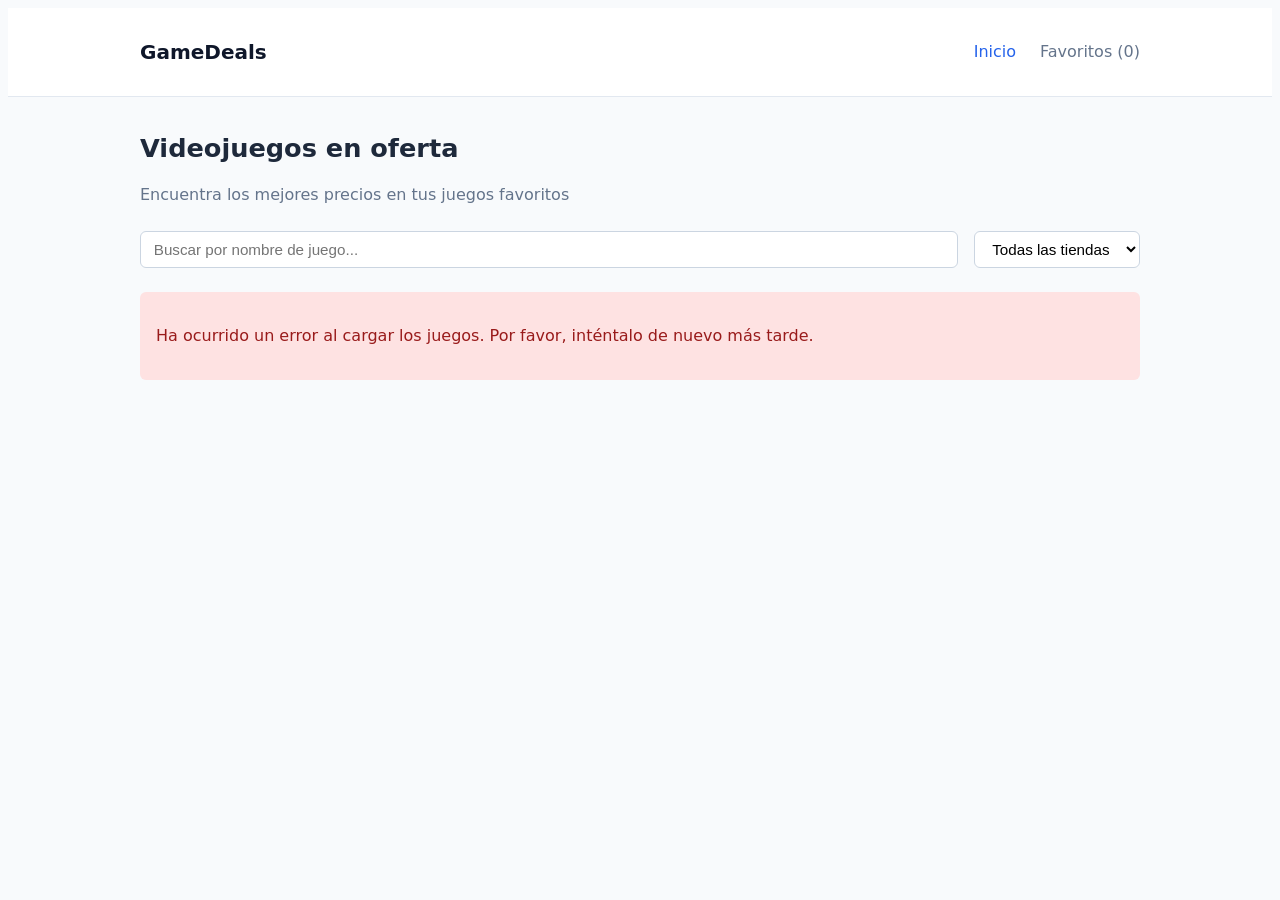
<file: index.html>
<!DOCTYPE html>
<html lang="es">
<head>
    <meta charset="UTF-8">
    <meta name="viewport" content="width=device-width, initial-scale=1.0">
    <title>Comparador de precios de juegos</title>
    <link rel="stylesheet" href="./css/styles.css">
</head>
<body>
    <header>
        <nav>
            <a href="index.html" class="logo">GameDeals</a>
            <ul class="nav-links">
                <li><a href="index.html" class="active">Inicio</a></li>
                <li><a href="favoritos.html">Favoritos (<span id="contador-favoritos">0</span>)</a></li>
            </ul>
        </nav>
    </header>

    <main>
        <h1>Videojuegos en oferta</h1>
        <p class="subtitle">Encuentra los mejores precios en tus juegos favoritos</p>

        <div class="filters">
            <input type="text" id="search-input" placeholder="Buscar por nombre de juego...">
            <select id="store-selector">
                <option value="">Todas las tiendas</option>
            </select>
        </div>

        <!-- Spinner para la carga -->
        <div id="loader" class="loader">
            <div class="spinner"></div>
            <p>Cargando juegos...</p>
        </div>

        <!-- Mensaje de error (oculto por defecto) -->
        <div id="error-message" class="error-message hidden">
            <p>Ha ocurrido un error al cargar los juegos. Por favor, inténtalo de nuevo más tarde.</p>
        </div>

        <!-- Resultados de la búsqueda -->
        <div id="despliegue-tabla">
            <table>
                <thead>
                    <tr>
                        <th>Juego</th>
                        <th>Tienda</th>
                        <th>Metacritic</th>
                        <th>Descuento</th>
                        <th>Precio</th>
                        <th>Acciones</th>
                    </tr>
                </thead>
                <tbody id="games-tbody"></tbody>
            </table>
        </div>
    </main>

    <!-- Enlace al script de la página -->
    <script type="module" src="./js/pages/index.js"></script>
</body>
</html>
</file>
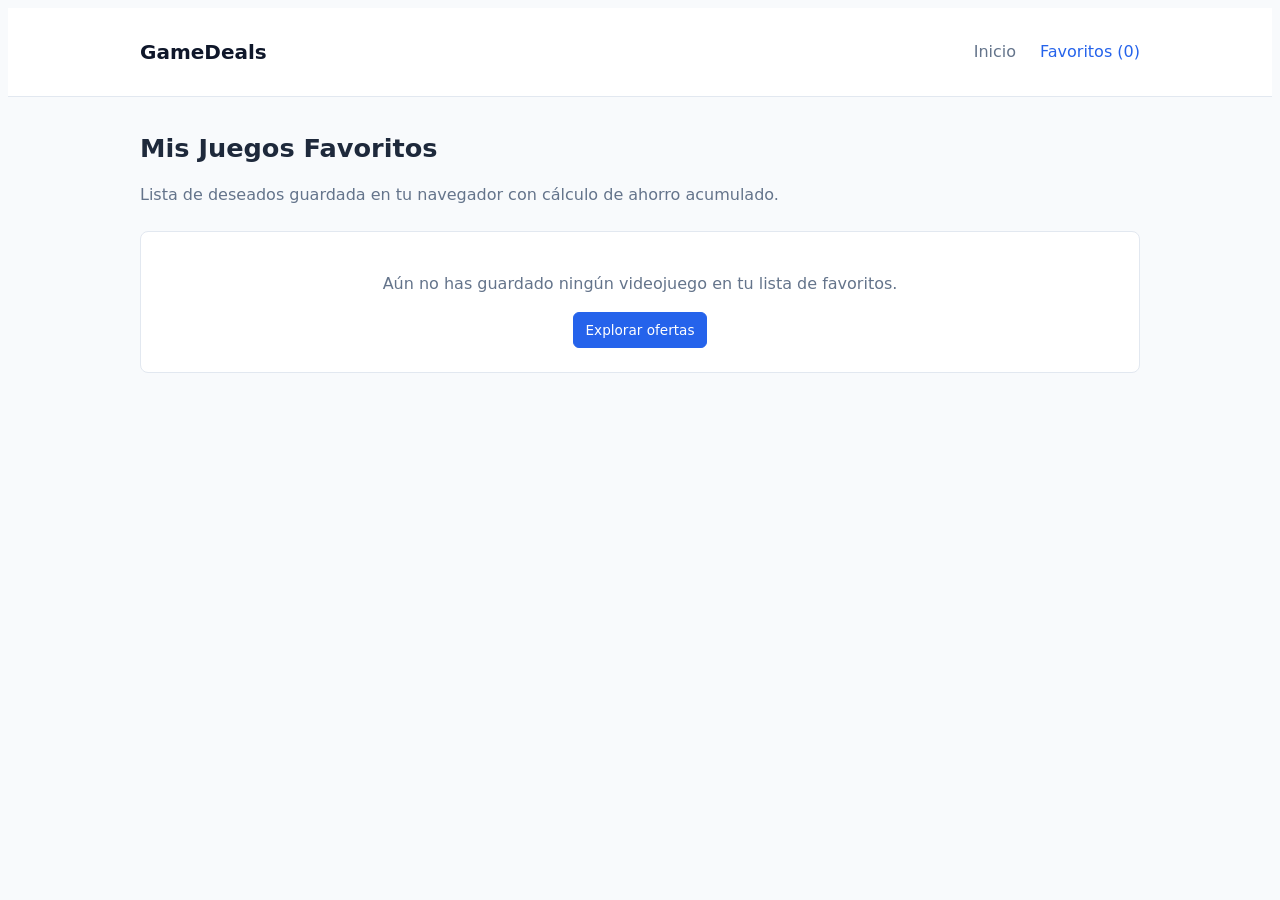
<file: favoritos.html>
<!DOCTYPE html>
<html lang="es">
<head>
    <meta charset="UTF-8">
    <meta name="viewport" content="width=device-width, initial-scale=1.0">
    <title>Favoritos</title>
    <link rel="stylesheet" href="./css/styles.css">
</head>
<body>
    <header>
        <nav>
            <a href="index.html" class="logo">GameDeals</a>
            <ul class="nav-links">
                <li><a href="index.html">Inicio</a></li>
                <li><a href="favoritos.html" class="active">Favoritos (<span id="contador-favoritos">0</span>)</a></li>
            </ul>
        </nav>
    </header>

    <main>
        <h1>Mis Juegos Favoritos</h1>
        <p class="subtitle">Lista de deseados guardada en tu navegador con cálculo de ahorro acumulado.</p>

        <!-- Resumen -->
        <div id="resumen-favoritos" class="card-box hidden" style="display: flex; justify-content: space-between; align-items: center; flex-wrap: wrap; gap: 1rem;">
            <div>
                <p><strong>Total juegos:</strong> <span id="total-juegos">0</span></p>
                <p><strong>Coste total actual:</strong> $<span id="coste-total">0.00</span></p>
                <p><strong>Ahorro acumulado:</strong> <span class="badge">$<span id="ahorro-total">0.00</span></span></p>
            </div>
            <button id="btn-vaciar" class="btn">Vaciar favoritos</button>
        </div>

        <!-- Mensaje cuando no hay favoritos -->
        <div id="sin-favoritos" class="card-box hidden" style="text-align: center;">
            <p class="subtitle" style="margin-bottom: 1rem;">Aún no has guardado ningún videojuego en tu lista de favoritos.</p>
            <a href="index.html" class="btn btn-primary">Explorar ofertas</a>
        </div>

        <!-- Tabla de juegos favoritos -->
        <div id="tabla-favoritos-wrapper" class="table-wrapper hidden">
            <table>
                <thead>
                    <tr>
                        <th>Juego</th>
                        <th>Tienda</th>
                        <th>Descuento</th>
                        <th>Precio</th>
                        <th>Acciones</th>
                    </tr>
                </thead>
                <tbody id="favoritos-tbody"></tbody>
            </table>
        </div>
    </main>

    <script type="module" src="./js/pages/favoritos.js"></script>
</body>
</html>
</file>
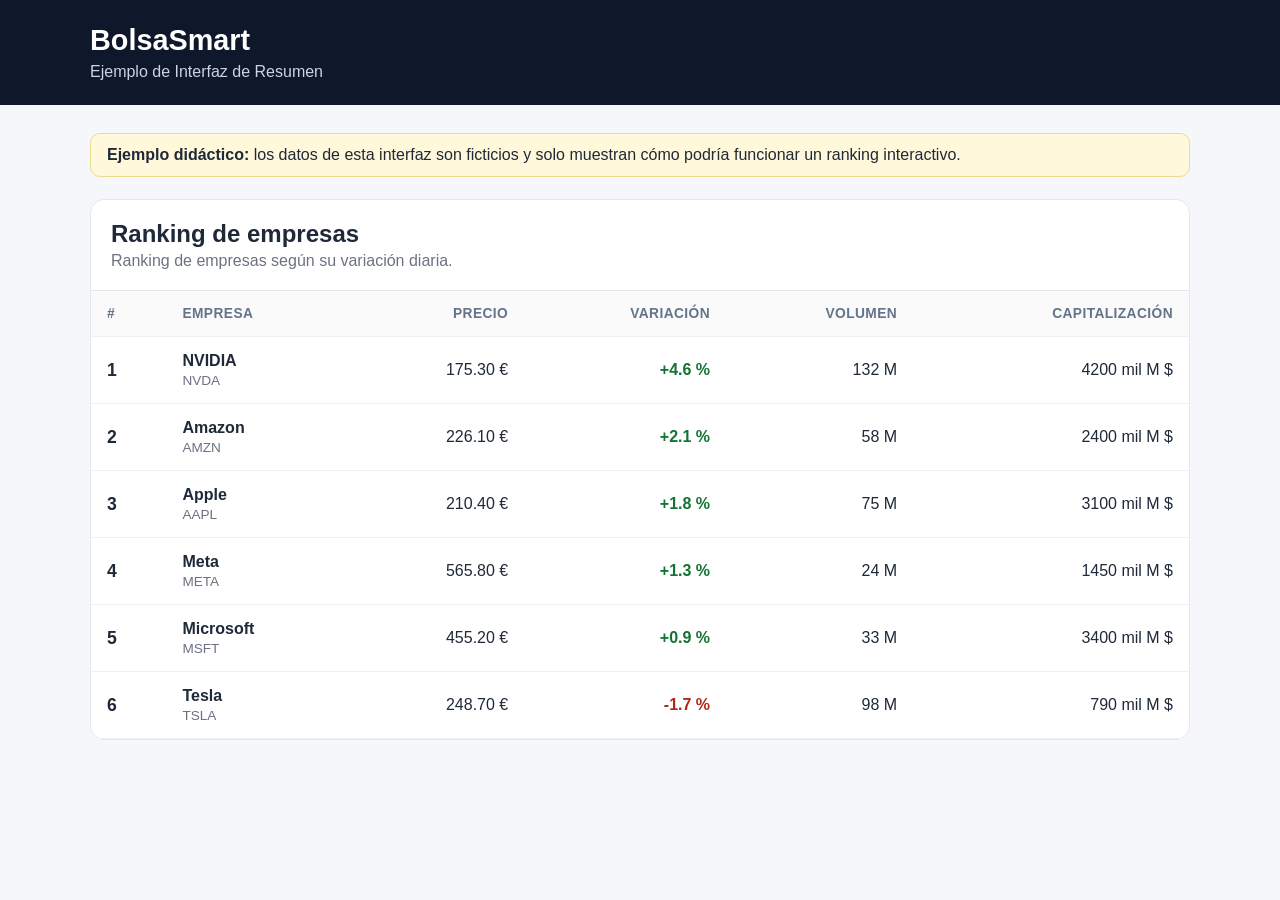
<file: recursos/interfaces/1_resumen.html>
<!doctype html>
<html lang="es">
<head>
  <meta charset="utf-8">
  <meta name="viewport" content="width=device-width, initial-scale=1">
  <title>BolsaSmart - Ranking de empresas</title>
  <style>
    * { box-sizing: border-box; }
    body { margin:0; font-family:Arial,sans-serif; background:#f5f7fa; color:#1f2937; }
    header { background:#0f172a; color:white; padding:24px; }
    header .contenedor, main { width:min(1100px, calc(100% - 32px)); margin:0 auto; }
    header h1 { margin:0 0 6px; font-size:1.8rem; }
    header p { margin:0; color:#cbd5e1; }
    main { padding:28px 0 50px; }
    .aviso { background:#fff8db; border:1px solid #eadb8f; border-radius:10px; padding:12px 16px; margin-bottom:22px; }
    .panel { background:white; border:1px solid #e5e7eb; border-radius:14px; overflow:hidden; }
    .panel-cabecera { display:flex; justify-content:space-between; align-items:end; gap:16px; flex-wrap:wrap; padding:20px; border-bottom:1px solid #e5e7eb; }
    .panel-cabecera h2 { margin:0 0 4px; }
    .panel-cabecera p { margin:0; color:#6b7280; }
    label { display:flex; flex-direction:column; gap:6px; font-weight:bold; }
    select { min-width:230px; padding:10px 12px; border:1px solid #cbd5e1; border-radius:8px; background:white; font:inherit; }
    .tabla-wrapper { overflow-x:auto; }
    table { width:100%; border-collapse:collapse; min-width:760px; }
    th, td { padding:15px 16px; text-align:right; border-bottom:1px solid #edf0f3; }
    th { color:#64748b; background:#fafafa; font-size:.86rem; text-transform:uppercase; letter-spacing:.03em; }
    th:first-child, td:first-child, th:nth-child(2), td:nth-child(2) { text-align:left; }
    tbody tr { transition:background .15s ease; }
    tbody tr:hover { background:#f6f9ff; }
    .puesto { font-weight:bold; font-size:1.1rem; }
    .empresa { display:flex; flex-direction:column; gap:3px; }
    .empresa strong { font-size:1rem; }
    .ticker { color:#6b7280; font-size:.85rem; }
    .positivo { color:#137333; font-weight:bold; }
    .negativo { color:#b3261e; font-weight:bold; }
    @media (max-width:600px) {
      header { padding:20px 0; }
      select { min-width:100%; }
      .panel-cabecera label { width:100%; }
    }
  </style>
</head>
<body>
<header>
  <div class="contenedor">
    <h1>BolsaSmart</h1>
    <p>Ejemplo de Interfaz de Resumen</p>
  </div>
</header>

<main>
  <div class="aviso">
    <strong>Ejemplo didáctico:</strong>
    los datos de esta interfaz son ficticios y solo muestran cómo podría funcionar un ranking interactivo.
  </div>

  <section class="panel">
    <div class="panel-cabecera">
      <div>
        <h2>Ranking de empresas</h2>
        <p>Ranking de empresas según su variación diaria.</p>
      </div>
    </div>

    <div class="tabla-wrapper">
      <table>
        <thead>
          <tr>
            <th>#</th>
            <th>Empresa</th>
            <th>Precio</th>
            <th>Variación</th>
            <th>Volumen</th>
            <th>Capitalización</th>
          </tr>
        </thead>
        <tbody id="ranking"></tbody>
      </table>
    </div>
  </section>
</main>

<script>
const empresas = [
  {nombre:"Apple", ticker:"AAPL", precio:210.40, variacion:1.8, volumen:75, capitalizacion:3100},
  {nombre:"Microsoft", ticker:"MSFT", precio:455.20, variacion:0.9, volumen:33, capitalizacion:3400},
  {nombre:"NVIDIA", ticker:"NVDA", precio:175.30, variacion:4.6, volumen:132, capitalizacion:4200},
  {nombre:"Amazon", ticker:"AMZN", precio:226.10, variacion:2.1, volumen:58, capitalizacion:2400},
  {nombre:"Tesla", ticker:"TSLA", precio:248.70, variacion:-1.7, volumen:98, capitalizacion:790},
  {nombre:"Meta", ticker:"META", precio:565.80, variacion:1.3, volumen:24, capitalizacion:1450}
];

const ranking = document.getElementById("ranking");

function formatoCapitalizacion(valor) {
  return valor.toLocaleString("es-ES") + " mil M $";
}

function pintarRanking() {
  const ordenadas = [...empresas].sort((a,b) => b.variacion - a.variacion);
  ranking.innerHTML = "";

  ordenadas.forEach((empresa, indice) => {
    const fila = document.createElement("tr");
    const clase = empresa.variacion >= 0 ? "positivo" : "negativo";
    const signo = empresa.variacion > 0 ? "+" : "";

    fila.innerHTML = `
      <td class="puesto">${indice + 1}</td>
      <td>
        <div class="empresa">
          <strong>${empresa.nombre}</strong>
          <span class="ticker">${empresa.ticker}</span>
        </div>
      </td>
      <td>${empresa.precio.toFixed(2)} €</td>
      <td class="${clase}">${signo}${empresa.variacion.toFixed(1)} %</td>
      <td>${empresa.volumen} M</td>
      <td>${formatoCapitalizacion(empresa.capitalizacion)}</td>
    `;

    ranking.appendChild(fila);
  });
}




pintarRanking();
</script>
</body>
</html>
</file>
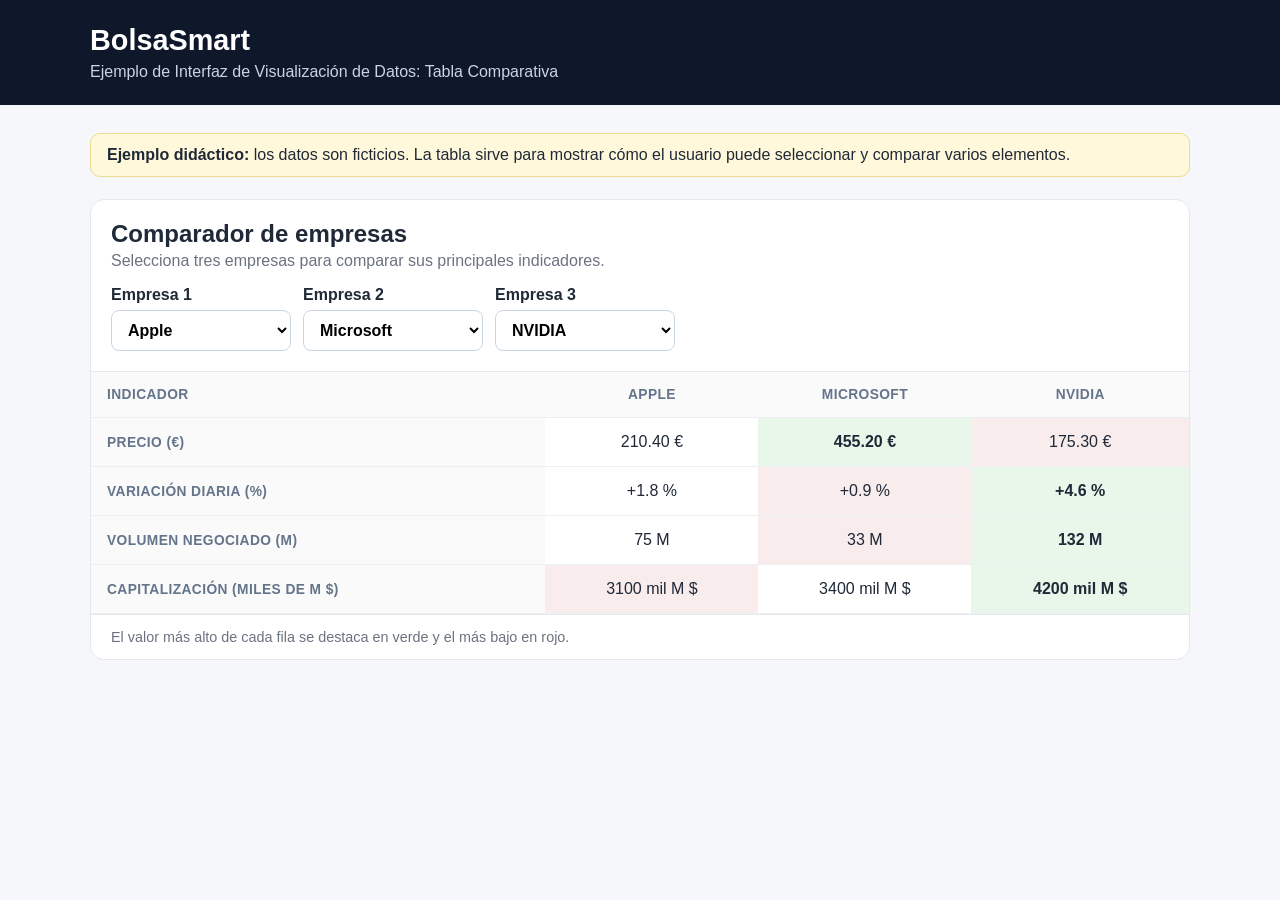
<file: recursos/interfaces/2_visualizacion_datos_tabla_comparativa.html>
<!doctype html>
<html lang="es">
<head>
  <meta charset="utf-8">
  <meta name="viewport" content="width=device-width, initial-scale=1">
  <title>BolsaSmart - Visualización de Datos: Tabla Comparativa</title>

  <style>
    * {
      box-sizing: border-box;
    }

    body {
      margin: 0;
      font-family: Arial, sans-serif;
      background: #f5f7fa;
      color: #1f2937;
    }

    header {
      background: #0f172a;
      color: white;
      padding: 24px;
    }

    header .contenedor,
    main {
      width: min(1100px, calc(100% - 32px));
      margin: 0 auto;
    }

    header h1 {
      margin: 0 0 6px;
      font-size: 1.8rem;
    }

    header p {
      margin: 0;
      color: #cbd5e1;
    }

    main {
      padding: 28px 0 50px;
    }

    .aviso {
      background: #fff8db;
      border: 1px solid #eadb8f;
      border-radius: 10px;
      padding: 12px 16px;
      margin-bottom: 22px;
    }

    .panel {
      background: white;
      border: 1px solid #e5e7eb;
      border-radius: 14px;
      overflow: hidden;
    }

    .panel-cabecera {
      display: flex;
      justify-content: space-between;
      align-items: end;
      gap: 16px;
      flex-wrap: wrap;
      padding: 20px;
      border-bottom: 1px solid #e5e7eb;
    }

    .panel-cabecera h2 {
      margin: 0 0 4px;
    }

    .panel-cabecera p {
      margin: 0;
      color: #6b7280;
    }

    .controles {
      display: flex;
      gap: 12px;
      flex-wrap: wrap;
    }

    label {
      display: flex;
      flex-direction: column;
      gap: 6px;
      font-weight: bold;
    }

    select {
      min-width: 180px;
      padding: 10px 12px;
      border: 1px solid #cbd5e1;
      border-radius: 8px;
      background: white;
      font: inherit;
    }

    .tabla-wrapper {
      overflow-x: auto;
    }

    table {
      width: 100%;
      border-collapse: collapse;
      min-width: 760px;
    }

    th,
    td {
      padding: 15px 16px;
      text-align: center;
      border-bottom: 1px solid #edf0f3;
    }

    th {
      color: #64748b;
      background: #fafafa;
      font-size: .86rem;
      text-transform: uppercase;
      letter-spacing: .03em;
    }

    th:first-child,
    td:first-child {
      text-align: left;
    }

    .mejor {
      background: #e9f6ea;
      font-weight: bold;
    }

    .peor {
      background: #f9ecec;
    }

    .leyenda {
      padding: 14px 20px;
      border-top: 1px solid #e5e7eb;
      color: #6b7280;
      font-size: .9rem;
    }

    @media (max-width: 600px) {
      header {
        padding: 20px 0;
      }

      .controles,
      .controles label,
      select {
        width: 100%;
        min-width: 100%;
      }
    }
  </style>
</head>

<body>
  <header>
    <div class="contenedor">
      <h1>BolsaSmart</h1>
      <p>Ejemplo de Interfaz de Visualización de Datos: Tabla Comparativa</p>
    </div>
  </header>

  <main>
    <div class="aviso">
      <strong>Ejemplo didáctico:</strong>
      los datos son ficticios. La tabla sirve para mostrar cómo el usuario puede
      seleccionar y comparar varios elementos.
    </div>

    <section class="panel">
      <div class="panel-cabecera">
        <div>
          <h2>Comparador de empresas</h2>
          <p>Selecciona tres empresas para comparar sus principales indicadores.</p>
        </div>

        <div class="controles">
          <label>
            Empresa 1
            <select id="empresa1"></select>
          </label>

          <label>
            Empresa 2
            <select id="empresa2"></select>
          </label>

          <label>
            Empresa 3
            <select id="empresa3"></select>
          </label>
        </div>
      </div>

      <div class="tabla-wrapper">
        <table>
          <thead>
            <tr>
              <th>Indicador</th>
              <th id="cab1">-</th>
              <th id="cab2">-</th>
              <th id="cab3">-</th>
            </tr>
          </thead>

          <tbody id="comparacion"></tbody>
        </table>
      </div>

      <div class="leyenda">
        El valor más alto de cada fila se destaca en verde y el más bajo en rojo.
      </div>
    </section>
  </main>

  <script>
    const empresas = [
      { id: "apple", nombre: "Apple", precio: 210.40, variacion: 1.8, volumen: 75, capitalizacion: 3100 },
      { id: "microsoft", nombre: "Microsoft", precio: 455.20, variacion: 0.9, volumen: 33, capitalizacion: 3400 },
      { id: "nvidia", nombre: "NVIDIA", precio: 175.30, variacion: 4.6, volumen: 132, capitalizacion: 4200 },
      { id: "amazon", nombre: "Amazon", precio: 226.10, variacion: 2.1, volumen: 58, capitalizacion: 2400 },
      { id: "tesla", nombre: "Tesla", precio: 248.70, variacion: -1.7, volumen: 98, capitalizacion: 790 },
      { id: "meta", nombre: "Meta", precio: 565.80, variacion: 1.3, volumen: 24, capitalizacion: 1450 }
    ];

    const criterios = [
      { campo: "precio", etiqueta: "Precio (€)" },
      { campo: "variacion", etiqueta: "Variación diaria (%)" },
      { campo: "volumen", etiqueta: "Volumen negociado (M)" },
      { campo: "capitalizacion", etiqueta: "Capitalización (miles de M $)" }
    ];

    const selects = [
      document.getElementById("empresa1"),
      document.getElementById("empresa2"),
      document.getElementById("empresa3")
    ];

    selects.forEach((select, indice) => {
      empresas.forEach((empresa, i) => {
        const option = document.createElement("option");
        option.value = empresa.id;
        option.textContent = empresa.nombre;

        if (i === indice) {
          option.selected = true;
        }

        select.appendChild(option);
      });

      select.addEventListener("change", pintarComparacion);
    });

    function obtenerEmpresa(id) {
      return empresas.find(empresa => empresa.id === id);
    }

    function pintarComparacion() {
      const elegidas = selects.map(select => obtenerEmpresa(select.value));

      document.getElementById("cab1").textContent = elegidas[0].nombre;
      document.getElementById("cab2").textContent = elegidas[1].nombre;
      document.getElementById("cab3").textContent = elegidas[2].nombre;

      const tbody = document.getElementById("comparacion");
      tbody.innerHTML = "";

      criterios.forEach(criterio => {
        const valores = elegidas.map(empresa => empresa[criterio.campo]);
        const maximo = Math.max(...valores);
        const minimo = Math.min(...valores);

        const fila = document.createElement("tr");

        const etiqueta = document.createElement("th");
        etiqueta.textContent = criterio.etiqueta;
        fila.appendChild(etiqueta);

        valores.forEach(valor => {
          const celda = document.createElement("td");

          if (criterio.campo === "precio") {
            celda.textContent = valor.toFixed(2) + " €";
          } else if (criterio.campo === "variacion") {
            celda.textContent = (valor > 0 ? "+" : "") + valor.toFixed(1) + " %";
          } else if (criterio.campo === "volumen") {
            celda.textContent = valor + " M";
          } else {
            celda.textContent = valor.toLocaleString("es-ES") + " mil M $";
          }

          if (valor === maximo) {
            celda.classList.add("mejor");
          }

          if (valor === minimo && minimo !== maximo) {
            celda.classList.add("peor");
          }

          fila.appendChild(celda);
        });

        tbody.appendChild(fila);
      });
    }

    pintarComparacion();
  </script>
</body>
</html>
</file>
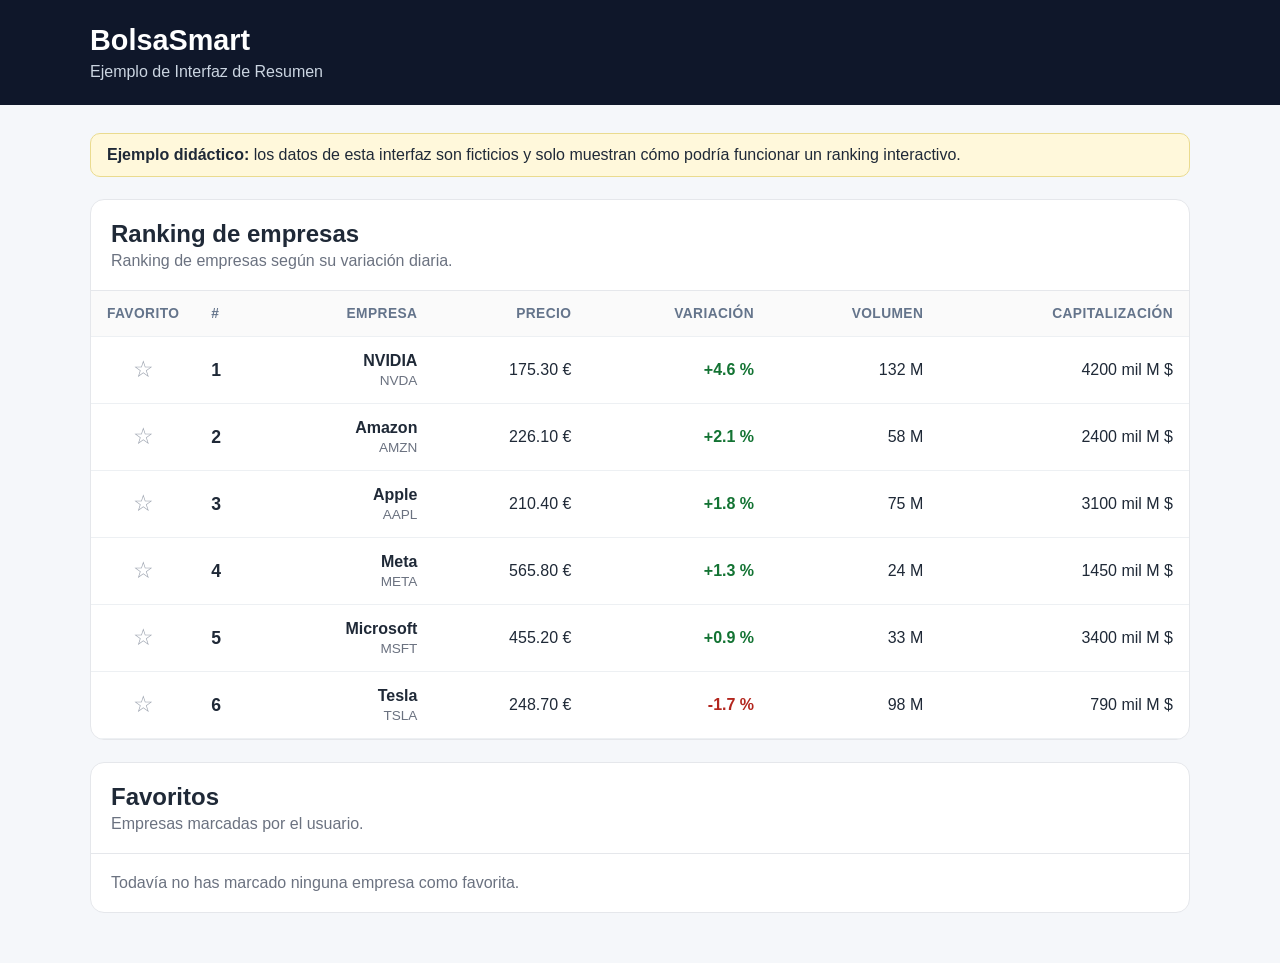
<file: recursos/interfaces/3_funcionalidad_extra_favoritos.html>
<!doctype html>
<html lang="es">
<head>
  <meta charset="utf-8">
  <meta name="viewport" content="width=device-width, initial-scale=1">
  <title>BolsaSmart - Ranking de empresas</title>
  <style>
    * { box-sizing: border-box; }
    body { margin:0; font-family:Arial,sans-serif; background:#f5f7fa; color:#1f2937; }
    header { background:#0f172a; color:white; padding:24px; }
    header .contenedor, main { width:min(1100px, calc(100% - 32px)); margin:0 auto; }
    header h1 { margin:0 0 6px; font-size:1.8rem; }
    header p { margin:0; color:#cbd5e1; }
    main { padding:28px 0 50px; }
    .aviso { background:#fff8db; border:1px solid #eadb8f; border-radius:10px; padding:12px 16px; margin-bottom:22px; }
    .panel { background:white; border:1px solid #e5e7eb; border-radius:14px; overflow:hidden; }
    .panel-cabecera { display:flex; justify-content:space-between; align-items:end; gap:16px; flex-wrap:wrap; padding:20px; border-bottom:1px solid #e5e7eb; }
    .panel-cabecera h2 { margin:0 0 4px; }
    .panel-cabecera p { margin:0; color:#6b7280; }
    label { display:flex; flex-direction:column; gap:6px; font-weight:bold; }
    select { min-width:230px; padding:10px 12px; border:1px solid #cbd5e1; border-radius:8px; background:white; font:inherit; }
    .tabla-wrapper { overflow-x:auto; }
    table { width:100%; border-collapse:collapse; min-width:760px; }
    th, td { padding:15px 16px; text-align:right; border-bottom:1px solid #edf0f3; }
    th { color:#64748b; background:#fafafa; font-size:.86rem; text-transform:uppercase; letter-spacing:.03em; }
    th:first-child, td:first-child, th:nth-child(2), td:nth-child(2) { text-align:left; }
    tbody tr { transition:background .15s ease; }
    tbody tr:hover { background:#f6f9ff; }
    .puesto { font-weight:bold; font-size:1.1rem; }
    .empresa { display:flex; flex-direction:column; gap:3px; }
    .empresa strong { font-size:1rem; }
    .ticker { color:#6b7280; font-size:.85rem; }
    .positivo { color:#137333; font-weight:bold; }
    .negativo { color:#b3261e; font-weight:bold; }
    @media (max-width:600px) {
      header { padding:20px 0; }
      select { min-width:100%; }
      .panel-cabecera label { width:100%; }
    }

    .favorito-col { width:72px; text-align:center !important; }
    .favorito-btn {
      border:0;
      background:transparent;
      cursor:pointer;
      font-size:1.45rem;
      line-height:1;
      color:#9ca3af;
      padding:4px 6px;
    }
    .favorito-btn.activo { color:#d49b00; }
    .favorito-btn:hover { transform:scale(1.08); }

    .favoritos-panel {
      margin-top:22px;
      background:white;
      border:1px solid #e5e7eb;
      border-radius:14px;
      overflow:hidden;
    }
    .favoritos-contenido { padding:20px; }
    .favoritos-lista {
      display:flex;
      flex-wrap:wrap;
      gap:10px;
      margin:0;
      padding:0;
      list-style:none;
    }
    .favoritos-lista li {
      display:flex;
      align-items:center;
      gap:8px;
      background:#f8fafc;
      border:1px solid #e5e7eb;
      border-radius:999px;
      padding:9px 12px;
    }
    .favoritos-lista button {
      border:0;
      background:transparent;
      cursor:pointer;
      color:#9ca3af;
      font-size:1rem;
      padding:0;
    }
    .favoritos-vacio {
      margin:0;
      color:#6b7280;
    }

  </style>
</head>
<body>
<header>
  <div class="contenedor">
    <h1>BolsaSmart</h1>
    <p>Ejemplo de Interfaz de Resumen</p>
  </div>
</header>

<main>
  <div class="aviso">
    <strong>Ejemplo didáctico:</strong>
    los datos de esta interfaz son ficticios y solo muestran cómo podría funcionar un ranking interactivo.
  </div>

  <section class="panel">
    <div class="panel-cabecera">
      <div>
        <h2>Ranking de empresas</h2>
        <p>Ranking de empresas según su variación diaria.</p>
      </div>
    </div>

    <div class="tabla-wrapper">
      <table>
        <thead>
          <tr>
            <th class="favorito-col">Favorito</th>
            <th>#</th>
            <th>Empresa</th>
            <th>Precio</th>
            <th>Variación</th>
            <th>Volumen</th>
            <th>Capitalización</th>
          </tr>
        </thead>
        <tbody id="ranking"></tbody>
      </table>
    </div>
  </section>

  <section class="favoritos-panel">
    <div class="panel-cabecera">
      <div>
        <h2>Favoritos</h2>
        <p>Empresas marcadas por el usuario.</p>
      </div>
    </div>

    <div class="favoritos-contenido">
      <p id="favoritosVacio" class="favoritos-vacio">Todavía no has marcado ninguna empresa como favorita.</p>
      <ul id="favoritosLista" class="favoritos-lista"></ul>
    </div>
  </section>
</main>

<script>
const empresas = [
  {nombre:"Apple", ticker:"AAPL", precio:210.40, variacion:1.8, volumen:75, capitalizacion:3100},
  {nombre:"Microsoft", ticker:"MSFT", precio:455.20, variacion:0.9, volumen:33, capitalizacion:3400},
  {nombre:"NVIDIA", ticker:"NVDA", precio:175.30, variacion:4.6, volumen:132, capitalizacion:4200},
  {nombre:"Amazon", ticker:"AMZN", precio:226.10, variacion:2.1, volumen:58, capitalizacion:2400},
  {nombre:"Tesla", ticker:"TSLA", precio:248.70, variacion:-1.7, volumen:98, capitalizacion:790},
  {nombre:"Meta", ticker:"META", precio:565.80, variacion:1.3, volumen:24, capitalizacion:1450}
];

const ranking = document.getElementById("ranking");
const favoritosLista = document.getElementById("favoritosLista");
const favoritosVacio = document.getElementById("favoritosVacio");

const STORAGE_KEY = "bolsasmart-favoritos";
let favoritos = JSON.parse(localStorage.getItem(STORAGE_KEY) || "[]");

function formatoCapitalizacion(valor) {
  return valor.toLocaleString("es-ES") + " mil M $";
}

function esFavorita(ticker) {
  return favoritos.includes(ticker);
}

function guardarFavoritos() {
  localStorage.setItem(STORAGE_KEY, JSON.stringify(favoritos));
}

function alternarFavorito(ticker) {
  if (esFavorita(ticker)) {
    favoritos = favoritos.filter(item => item !== ticker);
  } else {
    favoritos.push(ticker);
  }

  guardarFavoritos();
  pintarRanking();
  pintarFavoritos();
}

function pintarRanking() {
  const ordenadas = [...empresas].sort((a,b) => b.variacion - a.variacion);
  ranking.innerHTML = "";

  ordenadas.forEach((empresa, indice) => {
    const fila = document.createElement("tr");
    const clase = empresa.variacion >= 0 ? "positivo" : "negativo";
    const signo = empresa.variacion > 0 ? "+" : "";

    const botonFavorito = esFavorita(empresa.ticker) ? "★" : "☆";
    const claseFavorito = esFavorita(empresa.ticker) ? "favorito-btn activo" : "favorito-btn";

    fila.innerHTML = `
      <td class="favorito-col">
        <button
          type="button"
          class="${claseFavorito}"
          data-ticker="${empresa.ticker}"
          aria-label="${esFavorita(empresa.ticker) ? "Quitar" : "Añadir"} ${empresa.nombre} de favoritos"
          title="${esFavorita(empresa.ticker) ? "Quitar de favoritos" : "Añadir a favoritos"}"
        >${botonFavorito}</button>
      </td>
      <td class="puesto">${indice + 1}</td>
      <td>
        <div class="empresa">
          <strong>${empresa.nombre}</strong>
          <span class="ticker">${empresa.ticker}</span>
        </div>
      </td>
      <td>${empresa.precio.toFixed(2)} €</td>
      <td class="${clase}">${signo}${empresa.variacion.toFixed(1)} %</td>
      <td>${empresa.volumen} M</td>
      <td>${formatoCapitalizacion(empresa.capitalizacion)}</td>
    `;

    fila.querySelector(".favorito-btn").addEventListener("click", () => {
      alternarFavorito(empresa.ticker);
    });

    ranking.appendChild(fila);
  });
}

function pintarFavoritos() {
  favoritosLista.innerHTML = "";

  const empresasFavoritas = empresas.filter(empresa =>
    favoritos.includes(empresa.ticker)
  );

  favoritosVacio.hidden = empresasFavoritas.length > 0;

  empresasFavoritas.forEach(empresa => {
    const item = document.createElement("li");

    item.innerHTML = `
      <strong>${empresa.nombre}</strong>
      <span class="ticker">${empresa.ticker}</span>
      <button
        type="button"
        aria-label="Quitar ${empresa.nombre} de favoritos"
        title="Quitar de favoritos"
      >✕</button>
    `;

    item.querySelector("button").addEventListener("click", () => {
      alternarFavorito(empresa.ticker);
    });

    favoritosLista.appendChild(item);
  });
}

pintarRanking();
pintarFavoritos();
</script>
</body>
</html>
</file>
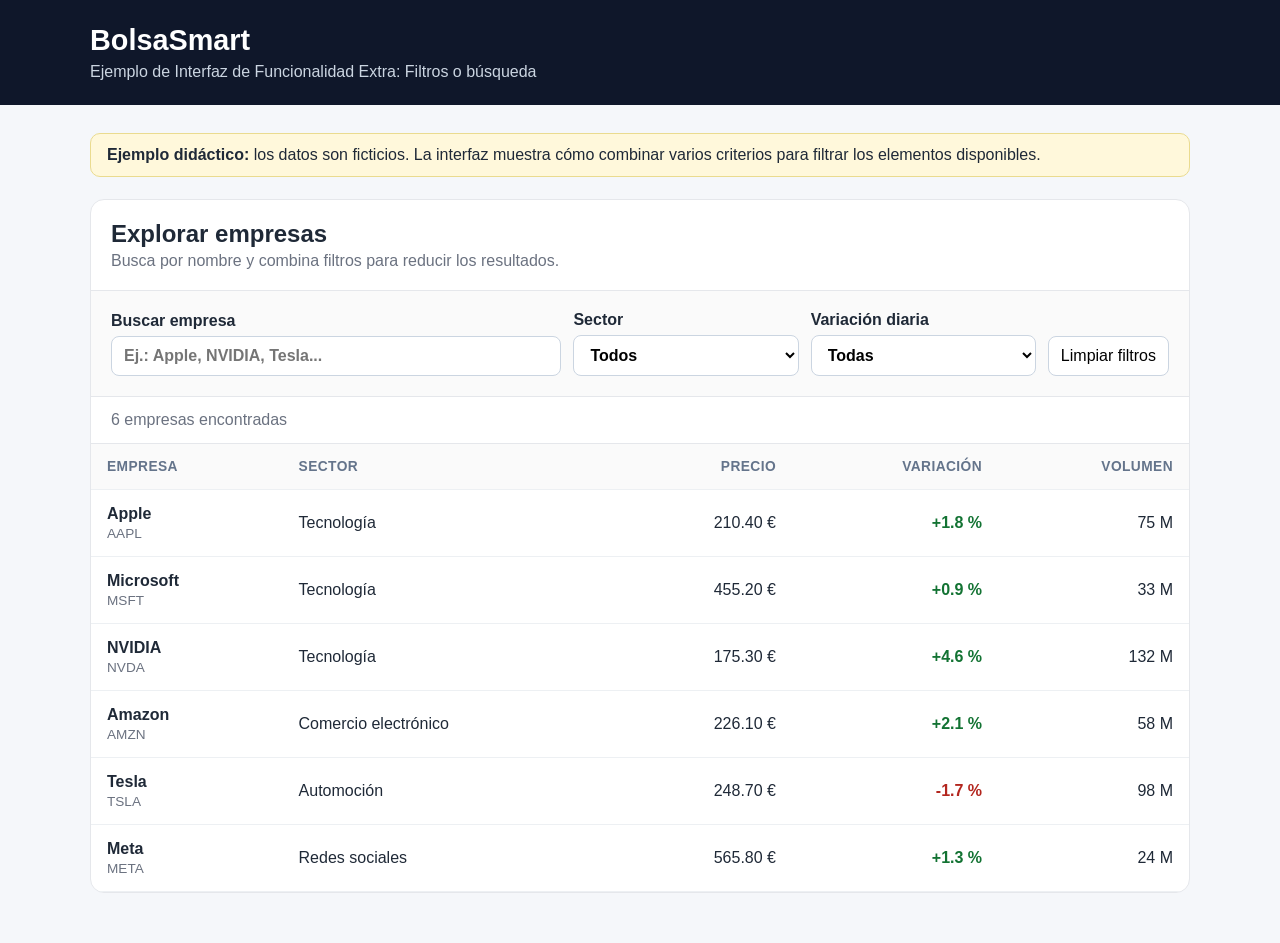
<file: recursos/interfaces/3_funcionalidad_extra_filtros_busqueda.html>
<!doctype html>
<html lang="es">
<head>
  <meta charset="utf-8">
  <meta name="viewport" content="width=device-width, initial-scale=1">
  <title>BolsaSmart - Funcionalidad Extra: Filtros de Búsqueda</title>

  
<style>
  * { box-sizing: border-box; }

  body {
    margin: 0;
    font-family: Arial, sans-serif;
    background: #f5f7fa;
    color: #1f2937;
  }

  header {
    background: #0f172a;
    color: white;
    padding: 24px;
  }

  header .contenedor,
  main {
    width: min(1100px, calc(100% - 32px));
    margin: 0 auto;
  }

  header h1 {
    margin: 0 0 6px;
    font-size: 1.8rem;
  }

  header p {
    margin: 0;
    color: #cbd5e1;
  }

  main {
    padding: 28px 0 50px;
  }

  .aviso {
    background: #fff8db;
    border: 1px solid #eadb8f;
    border-radius: 10px;
    padding: 12px 16px;
    margin-bottom: 22px;
  }

  .panel {
    background: white;
    border: 1px solid #e5e7eb;
    border-radius: 14px;
    overflow: hidden;
  }

  .panel-cabecera {
    padding: 20px;
    border-bottom: 1px solid #e5e7eb;
  }

  .panel-cabecera h2 {
    margin: 0 0 4px;
  }

  .panel-cabecera p {
    margin: 0;
    color: #6b7280;
  }

  .positivo {
    color: #137333;
    font-weight: bold;
  }

  .negativo {
    color: #b3261e;
    font-weight: bold;
  }

  @media (max-width: 600px) {
    header { padding: 20px 0; }
  }
</style>


  <style>
    .filtros {
      display: grid;
      grid-template-columns: 2fr 1fr 1fr auto;
      gap: 12px;
      padding: 20px;
      border-bottom: 1px solid #e5e7eb;
      background: #fafafa;
      align-items: end;
    }

    label {
      display: flex;
      flex-direction: column;
      gap: 6px;
      font-weight: bold;
    }

    input,
    select,
    button {
      font: inherit;
      padding: 10px 12px;
      border: 1px solid #cbd5e1;
      border-radius: 8px;
      background: white;
    }

    button {
      cursor: pointer;
    }

    .resultados-info {
      padding: 14px 20px;
      color: #6b7280;
      border-bottom: 1px solid #e5e7eb;
    }

    .tabla-wrapper {
      overflow-x: auto;
    }

    table {
      width: 100%;
      border-collapse: collapse;
      min-width: 760px;
    }

    th,
    td {
      padding: 15px 16px;
      border-bottom: 1px solid #edf0f3;
      text-align: right;
    }

    th {
      background: #fafafa;
      color: #64748b;
      font-size: .86rem;
      text-transform: uppercase;
      letter-spacing: .03em;
    }

    th:first-child,
    td:first-child,
    th:nth-child(2),
    td:nth-child(2) {
      text-align: left;
    }

    .empresa {
      display: flex;
      flex-direction: column;
      gap: 3px;
    }

    .ticker {
      color: #6b7280;
      font-size: .85rem;
    }

    .sin-resultados {
      padding: 28px 20px;
      text-align: center;
      color: #6b7280;
    }

    @media (max-width: 850px) {
      .filtros {
        grid-template-columns: 1fr 1fr;
      }

      .filtros .busqueda {
        grid-column: 1 / -1;
      }
    }

    @media (max-width: 600px) {
      .filtros {
        grid-template-columns: 1fr;
      }

      .filtros .busqueda {
        grid-column: auto;
      }
    }
  </style>
</head>

<body>
<header>
  <div class="contenedor">
    <h1>BolsaSmart</h1>
    <p>Ejemplo de Interfaz de Funcionalidad Extra: Filtros o búsqueda</p>
  </div>
</header>

<main>

  <div class="aviso">
    <strong>Ejemplo didáctico:</strong>
    los datos son ficticios. La interfaz muestra cómo combinar varios criterios
    para filtrar los elementos disponibles.
  </div>

  <section class="panel">

    <div class="panel-cabecera">
      <h2>Explorar empresas</h2>
      <p>Busca por nombre y combina filtros para reducir los resultados.</p>
    </div>

    <div class="filtros">

      <label class="busqueda">
        Buscar empresa
        <input
          type="search"
          id="busqueda"
          placeholder="Ej.: Apple, NVIDIA, Tesla..."
        >
      </label>

      <label>
        Sector
        <select id="sector">
          <option value="todos">Todos</option>
          <option value="Tecnología">Tecnología</option>
          <option value="Comercio electrónico">Comercio electrónico</option>
          <option value="Automoción">Automoción</option>
          <option value="Redes sociales">Redes sociales</option>
        </select>
      </label>

      <label>
        Variación diaria
        <select id="variacion">
          <option value="todas">Todas</option>
          <option value="subidas">Solo subidas</option>
          <option value="bajadas">Solo bajadas</option>
          <option value="mas2">Superior a +2 %</option>
        </select>
      </label>

      <button id="limpiar" type="button">Limpiar filtros</button>
    </div>

    <div class="resultados-info">
      <span id="contador"></span>
    </div>

    <div class="tabla-wrapper">
      <table>
        <thead>
          <tr>
            <th>Empresa</th>
            <th>Sector</th>
            <th>Precio</th>
            <th>Variación</th>
            <th>Volumen</th>
          </tr>
        </thead>
        <tbody id="resultados"></tbody>
      </table>

      <div id="sinResultados" class="sin-resultados" hidden>
        No hay empresas que coincidan con los filtros seleccionados.
      </div>
    </div>

  </section>

</main>

<script>
const empresas = [
  {nombre:"Apple", ticker:"AAPL", sector:"Tecnología", precio:210.40, variacion:1.8, volumen:75},
  {nombre:"Microsoft", ticker:"MSFT", sector:"Tecnología", precio:455.20, variacion:0.9, volumen:33},
  {nombre:"NVIDIA", ticker:"NVDA", sector:"Tecnología", precio:175.30, variacion:4.6, volumen:132},
  {nombre:"Amazon", ticker:"AMZN", sector:"Comercio electrónico", precio:226.10, variacion:2.1, volumen:58},
  {nombre:"Tesla", ticker:"TSLA", sector:"Automoción", precio:248.70, variacion:-1.7, volumen:98},
  {nombre:"Meta", ticker:"META", sector:"Redes sociales", precio:565.80, variacion:1.3, volumen:24}
];

const busqueda = document.getElementById("busqueda");
const sector = document.getElementById("sector");
const variacion = document.getElementById("variacion");
const resultados = document.getElementById("resultados");
const contador = document.getElementById("contador");
const sinResultados = document.getElementById("sinResultados");

function cumpleVariacion(empresa) {
  if (variacion.value === "subidas") return empresa.variacion > 0;
  if (variacion.value === "bajadas") return empresa.variacion < 0;
  if (variacion.value === "mas2") return empresa.variacion > 2;
  return true;
}

function filtrar() {
  const texto = busqueda.value.trim().toLowerCase();

  const filtradas = empresas.filter(empresa => {
    const coincideTexto =
      empresa.nombre.toLowerCase().includes(texto) ||
      empresa.ticker.toLowerCase().includes(texto);

    const coincideSector =
      sector.value === "todos" || empresa.sector === sector.value;

    return coincideTexto && coincideSector && cumpleVariacion(empresa);
  });

  pintar(filtradas);
}

function pintar(lista) {
  resultados.innerHTML = "";
  contador.textContent =
    lista.length + (lista.length === 1 ? " empresa encontrada" : " empresas encontradas");

  sinResultados.hidden = lista.length !== 0;

  lista.forEach(empresa => {
    const fila = document.createElement("tr");
    const clase = empresa.variacion >= 0 ? "positivo" : "negativo";
    const signo = empresa.variacion > 0 ? "+" : "";

    fila.innerHTML = `
      <td>
        <div class="empresa">
          <strong>${empresa.nombre}</strong>
          <span class="ticker">${empresa.ticker}</span>
        </div>
      </td>
      <td>${empresa.sector}</td>
      <td>${empresa.precio.toFixed(2)} €</td>
      <td class="${clase}">${signo}${empresa.variacion.toFixed(1)} %</td>
      <td>${empresa.volumen} M</td>
    `;

    resultados.appendChild(fila);
  });
}

[busqueda, sector, variacion].forEach(control => {
  control.addEventListener("input", filtrar);
  control.addEventListener("change", filtrar);
});

document.getElementById("limpiar").addEventListener("click", () => {
  busqueda.value = "";
  sector.value = "todos";
  variacion.value = "todas";
  filtrar();
});

pintar(empresas);
</script>

</body>
</html>
</file>
<file: css/styles.css>
<!--generado con IA-->
* {
    box-sizing: border-box;
    margin: 0;
    padding: 0;
}

body {
    font-family: system-ui, -apple-system, sans-serif;
    background-color: #f8fafc;
    color: #1e293b;
    line-height: 1.5;
}

header {
    background-color: #ffffff;
    border-bottom: 1px solid #e2e8f0;
    padding: 1rem 2rem;
}

nav {
    max-width: 1000px;
    margin: 0 auto;
    display: flex;
    justify-content: space-between;
    align-items: center;
}

.logo {
    font-weight: 700;
    font-size: 1.25rem;
    color: #0f172a;
    text-decoration: none;
}

.nav-links {
    list-style: none;
    display: flex;
    gap: 1.5rem;
}

.nav-links a {
    text-decoration: none;
    color: #64748b;
    font-weight: 500;
}

.nav-links a.active,
.nav-links a:hover {
    color: #2563eb;
}

main {
    max-width: 1000px;
    margin: 2rem auto;
    padding: 0 1rem;
}

h1 {
    font-size: 1.6rem;
    margin-bottom: 0.3rem;
}

.subtitle {
    color: #64748b;
    margin-bottom: 1.5rem;
}

.filters {
    display: flex;
    gap: 1rem;
    margin-bottom: 1.5rem;
    flex-wrap: wrap;
}

.filters input,
.filters select {
    padding: 0.5rem 0.8rem;
    border: 1px solid #cbd5e1;
    border-radius: 6px;
    background: #ffffff;
    font-size: 0.95rem;
}

.filters input {
    flex: 1;
    min-width: 200px;
}

#despliegue-tabla {
    background: #ffffff;
    border: 1px solid #e2e8f0;
    border-radius: 8px;
    overflow-x: auto;
}

table {
    width: 100%;
    border-collapse: collapse;
    text-align: left;
}

th, td {
    padding: 0.85rem 1rem;
    border-bottom: 1px solid #e2e8f0;
}

th {
    background-color: #f1f5f9;
    font-size: 0.85rem;
    color: #475569;
    text-transform: uppercase;
}

tr:hover {
    background-color: #f8fafc;
}

.game-info {
    display: flex;
    align-items: center;
    gap: 0.8rem;
}

.game-info img {
    width: 60px;
    height: 36px;
    object-fit: cover;
    border-radius: 4px;
}

.badge {
    background-color: #dcfce7;
    color: #166534;
    padding: 0.2rem 0.5rem;
    border-radius: 4px;
    font-weight: 600;
    font-size: 0.85rem;
}

.old-price {
    text-decoration: line-through;
    color: #94a3b8;
    font-size: 0.85rem;
    margin-right: 0.3rem;
}

.btn {
    padding: 0.4rem 0.75rem;
    border-radius: 6px;
    border: 1px solid #cbd5e1;
    background: #ffffff;
    color: #1e293b;
    text-decoration: none;
    font-size: 0.85rem;
    cursor: pointer;
    display: inline-block;
}

.btn-primary {
    background: #2563eb;
    color: #ffffff;
    border-color: #2563eb;
}

.btn-primary:hover {
    background: #1d4ed8;
}

.btn-fav.active {
    color: #d97706;
    border-color: #f59e0b;
    background: #fef3c7;
}

.loader {
    text-align: center;
    padding: 2rem;
    color: #64748b;
}

.spinner {
    width: 32px;
    height: 32px;
    border: 3px solid #e2e8f0;
    border-top-color: #2563eb;
    border-radius: 50%;
    animation: spin 0.8s linear infinite;
    margin: 0 auto 0.5rem;
}

@keyframes spin {
    to { transform: rotate(360deg); }
}

.error-message {
    background: #fee2e2;
    color: #991b1b;
    padding: 1rem;
    border-radius: 6px;
    margin-bottom: 1rem;
}

.hidden {
    display: none;
}

/* Estilos para detalle.html */
.card-box {
    background: #ffffff;
    border: 1px solid #e2e8f0;
    border-radius: 8px;
    padding: 1.5rem;
    margin-bottom: 1.5rem;
}

.chart-header {
    display: flex;
    justify-content: space-between;
    align-items: center;
    margin-bottom: 1rem;
    flex-wrap: wrap;
    gap: 0.5rem;
}

.canvas-box {
    height: 320px;
    position: relative;
}
</file>
